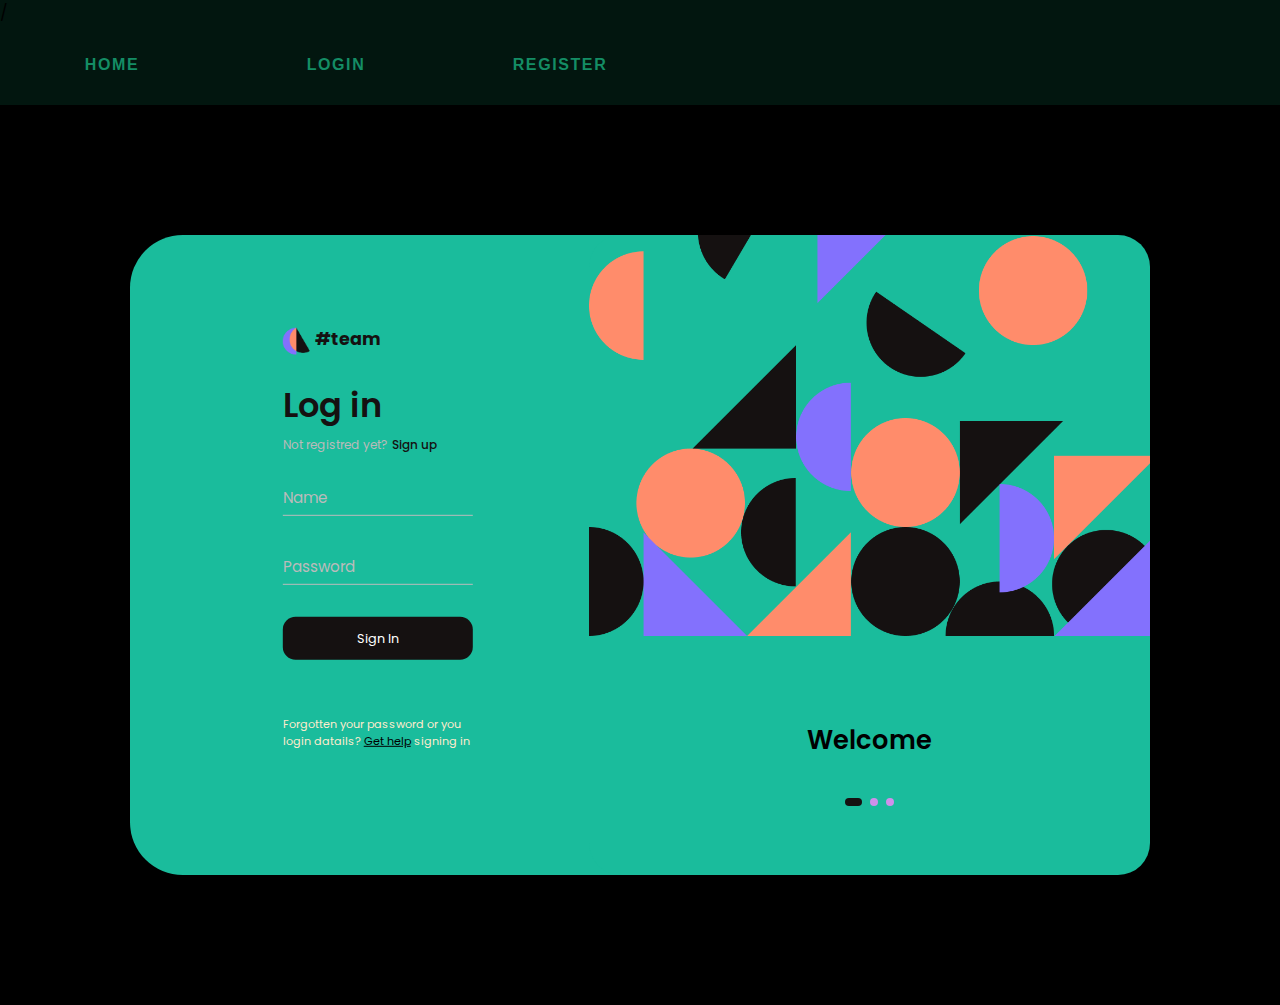
<file: pages/login.html>
<!DOCTYPE html>
<html lang="en">
<head>
    <meta charset="UTF-8"/>
    <meta http-equiv="X-UA-Compatible" content="IE=edge"/>
    <meta name="viewport" content="width=device-width, initial-scale=1.0"/>
    <title>Sign in & Sign up Form</title>
    <link rel="stylesheet" href="../styles/style.css"/>
    /
</head>
<body>
    <ul>
        <li>
            <a href="../index.html">HOME
                <span></span>
                <span></span>
                <span></span>
                <span></span>
            </a>
        </li>

        <li>
            <a href="login.html">LOGIN


                <span></span>
                <span></span>
                <span></span>
                <span></span>
            </a>
        </li>
        <li>
            <a href="register.html">REGISTER
                <span></span>
                <span></span>
                <span></span>
                <span></span>
            </a>
        </li>
    </ul>

    <main>
        <div class="box">
            <div class="inner-box">
                <div class="forms-wrap">
                    <form action="../index.html" autocomplete="off" class="sign-in-form">
                        <div class="logo">
                            <img src="../imgs/logo.png" alt="easyclass"/>
                            <h4>#team</h4>
                        </div>

                        <div class="heading">
                            <h2>Log in</h2>
                            <h6>Not registred yet?</h6>
                            <a href="#" class="toggle">Sign up</a>
                        </div>

                        <div class="actual-form">
                            <div class="input-wrap">
                                <input
                                        type="text"
                                        minlength="4"
                                        class="input-field"
                                        autocomplete="off"
                                        required
                                />
                                <label>Name</label>
                            </div>

                            <div class="input-wrap">
                                <input
                                        type="password"
                                        minlength="4"
                                        class="input-field"
                                        autocomplete="off"
                                        required
                                />
                                <label>Password</label>
                            </div>

                            <input type="submit" value="Sign In" class="sign-btn"/>

                            <p class="text">
                                Forgotten your password or you login datails?
                                <a href="#">Get help</a> signing in
                            </p>
                        </div>
                    </form>
                    <form action="../index.html" autocomplete="off" class="sign-up-form">
                        <div class="logo">
                            <img src="../imgs/logo.png" alt="easyclass"/>
                            <h4>#team</h4>
                        </div>

                        <div class="heading">
                            <h2>Get Started</h2>
                            <h6>Already have an account?</h6>
                            <a href="#" class="toggle">Sign in</a>
                        </div>

                        <div class="actual-form">
                            <div class="input-wrap">
                                <input
                                        type="text"
                                        minlength="4"
                                        class="input-field"
                                        autocomplete="off"
                                        required
                                />
                                <label>Name</label>
                            </div>

                            <div class="input-wrap">
                                <input
                                        type="email"
                                        class="input-field"
                                        autocomplete="off"
                                        required
                                />
                                <label>Email</label>
                            </div>

                            <div class="input-wrap">
                                <input
                                        type="password"
                                        minlength="4"
                                        class="input-field"
                                        autocomplete="off"
                                        required
                                />
                                <label>Password</label>
                            </div>

                            <input type="submit" value="Sign Up" class="sign-btn"/>

                            <p class="text">
                                By signing up, I agree to the
                                <a href="#">Terms of Services</a> and
                                <a href="#">Privacy Policy</a>
                            </p>
                        </div>
                    </form>
                </div>


            </div>

            <div class="carousel">
                <div class="images-wrapper">
                    <img src="../imgs/image1.png" class="image img-1 show" alt=""/>
                    <img src="../imgs/image2.png" class="image img-2" alt=""/>
                    <img src="../imgs/image1.png" class="image img-3" alt=""/>
                </div>

                <div class="text-slider">
                    <div class="text-wrap">
                        <div class="text-group">
                            <h2>Welcome</h2>
                            <h2>Share your thoughts</h2>
                            <h2>Create your first note</h2>
                        </div>
                    </div>

                    <div class="bullets">
                        <span class="active" data-value="1"></span>
                        <span data-value="2"></span>
                        <span data-value="3"></span>
                    </div>
                </div>
            </div>
        </div>
    </main>


    <script src="../scripts/apl.js"></script>
</body>
</html>
</file>
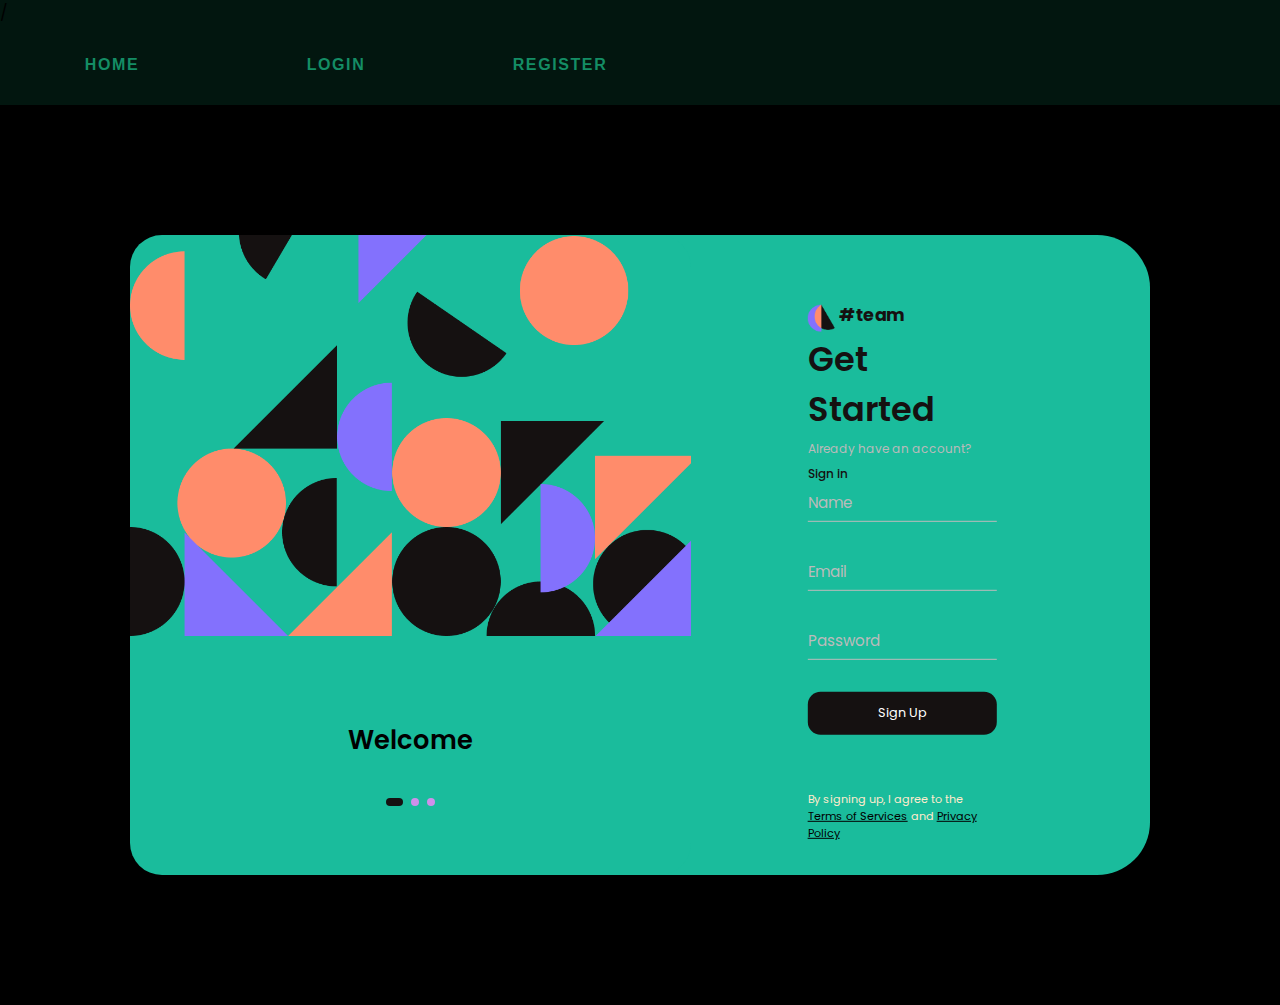
<file: pages/register.html>
<!DOCTYPE html>
<html lang="en">
<head>
    <meta charset="UTF-8"/>
    <meta http-equiv="X-UA-Compatible" content="IE=edge"/>
    <meta name="viewport" content="width=device-width, initial-scale=1.0"/>
    <title>Sign in & Sign up Form</title>
    <link rel="stylesheet" href="../styles/style.css"/>
    /
</head>
<body>
    <ul>
        <li>
            <a href="../index.html">HOME
                <span></span>
                <span></span>
                <span></span>
                <span></span>
            </a>
        </li>

        <li>
            <a href="login.html">LOGIN


                <span></span>
                <span></span>
                <span></span>
                <span></span>
            </a>
        </li>
        <li>
            <a href="#">REGISTER
                <span></span>
                <span></span>
                <span></span>
                <span></span>
            </a>
        </li>
    </ul>
    <main class="sign-up-mode">
        <div class="box">
            <div class="inner-box">
                <div class="forms-wrap">
                    <form action="../index.html" autocomplete="off" class="sign-in-form">
                        <div class="logo">
                            <img src="../imgs/logo.png" alt="easyclass"/>
                            <h4>#team</h4>
                        </div>

                        <div class="heading">
                            <h2>Log in</h2>
                            <h6>Not registred yet?</h6>
                            <a href="#" class="toggle">Sign up</a>
                        </div>

                        <div class="actual-form">
                            <div class="input-wrap">
                                <input
                                        type="text"
                                        minlength="4"
                                        class="input-field"
                                        autocomplete="off"
                                        required
                                />
                                <label>Name</label>
                            </div>

                            <div class="input-wrap">
                                <input
                                        type="password"
                                        minlength="4"
                                        class="input-field"
                                        autocomplete="off"
                                        required
                                />
                                <label>Password</label>
                            </div>

                            <input type="submit" value="Sign In" class="sign-btn"/>

                            <p class="text">
                                Forgotten your password or you login datails?
                                <a href="#">Get help</a> signing in
                            </p>
                        </div>
                    </form>
                    <form action="../index.html" autocomplete="off" class="sign-up-form">
                        <div class="logo">
                            <img src="../imgs/logo.png" alt="easyclass"/>
                            <h4>#team</h4>
                        </div>

                        <div class="heading">
                            <h2>Get Started</h2>
                            <h6>Already have an account?</h6>
                            <a href="#" class="toggle">Sign in</a>
                        </div>

                        <div class="actual-form">
                            <div class="input-wrap">
                                <input
                                        type="text"
                                        minlength="4"
                                        class="input-field"
                                        autocomplete="off"
                                        required
                                />
                                <label>Name</label>
                            </div>

                            <div class="input-wrap">
                                <input
                                        type="email"
                                        class="input-field"
                                        autocomplete="off"
                                        required
                                />
                                <label>Email</label>
                            </div>

                            <div class="input-wrap">
                                <input
                                        type="password"
                                        minlength="4"
                                        class="input-field"
                                        autocomplete="off"
                                        required
                                />
                                <label>Password</label>
                            </div>

                            <input type="submit" value="Sign Up" class="sign-btn"/>

                            <p class="text">
                                By signing up, I agree to the
                                <a href="#">Terms of Services</a> and
                                <a href="#">Privacy Policy</a>
                            </p>
                        </div>
                    </form>
                </div>


            </div>

            <div class="carousel">
                <div class="images-wrapper">
                    <img src="../imgs/image1.png" class="image img-1 show" alt=""/>
                    <img src="../imgs/image2.png" class="image img-2" alt=""/>
                    <img src="../imgs/image1.png" class="image img-3" alt=""/>
                </div>

                <div class="text-slider">
                    <div class="text-wrap">
                        <div class="text-group">
                            <h2>Welcome</h2>
                            <h2>Share your thoughts</h2>
                            <h2>Create your first note</h2>
                        </div>
                    </div>

                    <div class="bullets">
                        <span class="active" data-value="1"></span>
                        <span data-value="2"></span>
                        <span data-value="3"></span>
                    </div>
                </div>
            </div>
        </div>
    </main>

    <!-- Javascript file -->

    <script src="../scripts/apl.js"></script>
</body>
</html>
</file>
<file: styles/style.css>
@import url("https://fonts.googleapis.com/css2?family=Poppins:wght@100;200;300;400;500;600;700;800&display=swap");
@import url("https://fonts.googleapis.com/css2?family=Poppins:wght@200;300;400;500;600;700;800&display=swap");
@import url("https://fonts.googleapis.com/css2?family=Poppins:wght@200;300;400;500;600;700;800&display=swap");

body {
    background-color: rgb(0, 12, 8);
}

* {
    margin: 0;
    padding: 0;
    box-sizing: border-box;
}

body,
input,
textarea {
    font-family: "Poppins", sans-serif;
}

.container {
    position: relative;
    width: 100%;
    min-height: 100vh;
    padding: 2rem;
    background-color: #000000;
    overflow: hidden;
    display: flex;
    align-items: center;
    justify-content: center;
}

.form {
    width: 100%;
    max-width: 820px;
    background-color: rgb(0, 0, 0);
    border-radius: 10px;
    box-shadow: 0 0 20px 1px rgba(26, 102, 2, 0.1);
    z-index: 1000;
    overflow: hidden;
    display: grid;
    grid-template-columns: repeat(2, 1fr);
}

.contact-form {
    background-color: #1abc9c;
    position: relative;
}

.circle {
    border-radius: 50%;
    background: linear-gradient(135deg, transparent 20%, #149279);
    position: absolute;
}

.circle.one {
    width: 130px;
    height: 130px;
    top: 130px;
    right: -40px;
}

.circle.two {
    width: 80px;
    height: 80px;
    top: 10px;
    right: 30px;
}

.contact-form:before {
    content: "";
    position: absolute;
    width: 26px;
    height: 26px;
    background-color: #1abc9c;
    transform: rotate(45deg);
    top: 50px;
    left: -13px;
}

form {
    padding: 2.3rem 2.2rem;
    z-index: 10;
    overflow: hidden;
    position: relative;
}

.title {
    color: rgb(0, 0, 0);
    font-weight: 500;
    font-size: 1.5rem;
    line-height: 1;
    margin-bottom: 0.7rem;
}

.input-container {
    position: relative;
    margin: 1rem 0;
}

.input {
    width: 100%;
    outline: none;
    border: 2px solid #000000;
    background: none;
    padding: 0.6rem 1.2rem;
    color: rgb(0, 0, 0);
    font-weight: 500;
    font-size: 0.95rem;
    letter-spacing: 0.5px;
    border-radius: 25px;
    transition: 0.3s;
}

textarea.input {
    padding: 0.8rem 1.2rem;
    min-height: 150px;
    border-radius: 22px;
    resize: none;
    overflow-y: auto;
}

.input-container label {
    position: absolute;
    top: 50%;
    left: 15px;
    transform: translateY(-50%);
    padding: 0 0.4rem;
    color: #000000;
    font-size: 0.9rem;
    font-weight: 400;
    pointer-events: none;
    z-index: 1000;
    transition: 0.5s;
}

.input-container.textarea label {
    top: 1rem;
    transform: translateY(0);
}

.btn {
    padding: 0.6rem 1.3rem;
    background-color: rgb(0, 0, 0);
    border: 2px solid #000000;
    font-size: 0.95rem;
    color: #1abc9c;
    line-height: 1;
    border-radius: 25px;
    outline: none;
    cursor: pointer;
    transition: 0.3s;
    margin: 0;
}

.btn:hover {
    background-color: transparent;
    color: rgb(0, 0, 0);
}

.input-container span {
    position: absolute;
    top: 0;
    left: 25px;
    transform: translateY(-50%);
    font-size: 0.8rem;
    padding: 0 0.4rem;
    color: transparent;
    pointer-events: none;
    z-index: 500;
}

.input-container span:before,
.input-container span:after {
    content: "";
    position: absolute;
    width: 10%;
    opacity: 0;
    transition: 0.3s;
    height: 5px;
    background-color: #1abc9c;
    top: 50%;
    transform: translateY(-50%);
}

.input-container span:before {
    left: 50%;
}

.input-container span:after {
    right: 50%;
}

.input-container.focus label {
    top: 0;
    transform: translateY(-50%);
    left: 25px;
    font-size: 0.8rem;
}

.input-container.focus span:before,
.input-container.focus span:after {
    width: 50%;
    opacity: 1;
}

.contact-info {
    padding: 2.3rem 2.2rem;
    position: relative;
}

.contact-info .title {
    color: #1abc9c;
}

.text {
    color: #333;
    margin: 1.5rem 0 2rem 0;
}

.information {
    display: flex;
    color: #555;
    margin: 0.7rem 0;
    align-items: center;
    font-size: 0.95rem;
}

.icon {
    width: 28px;
    margin-right: 0.7rem;
}

.social-media {
    padding: 2rem 0 0 0;
}

.social-media p {
    color: #333;
}

.social-icons {
    display: flex;
    margin-top: 0.5rem;
}

.social-icons a {
    width: 35px;
    height: 35px;
    border-radius: 5px;
    background: linear-gradient(45deg, #1abc9c, #149279);
    color: rgb(0, 0, 0);
    text-align: center;
    line-height: 35px;
    margin-right: 0.5rem;
    transition: 0.3s;
}

.social-icons a:hover {
    transform: scale(1.05);
}

.contact-info:before {
    content: "";
    position: absolute;
    width: 110px;
    height: 100px;
    border: 22px solid #1abc9c;
    border-radius: 50%;
    bottom: -77px;
    right: 50px;
    opacity: 0.3;
}

.big-circle {
    position: absolute;
    width: 500px;
    height: 500px;
    border-radius: 50%;
    background: linear-gradient(to bottom, #1cd4af, #159b80);
    bottom: 50%;
    right: 50%;
    transform: translate(-40%, 38%);
}

.big-circle:after {
    content: "";
    position: absolute;
    width: 360px;
    height: 360px;
    background-color: #050101;
    border-radius: 50%;
    top: calc(50% - 180px);
    left: calc(50% - 180px);
}

.square {
    position: absolute;
    height: 400px;
    top: 50%;
    left: 50%;
    transform: translate(181%, 11%);
    opacity: 0.2;
}

@media (max-width: 850px) {
    .form {
        grid-template-columns: 1fr;
    }

    .contact-info:before {
        bottom: initial;
        top: -75px;
        right: 65px;
        transform: scale(0.95);
    }

    .contact-form:before {
        top: -13px;
        left: initial;
        right: 70px;
    }

    .square {
        transform: translate(140%, 43%);
        height: 350px;
    }

    .big-circle {
        bottom: 75%;
        transform: scale(0.9) translate(-40%, 30%);
        right: 50%;
    }

    .text {
        margin: 1rem 0 1.5rem 0;
    }

    .social-media {
        padding: 1.5rem 0 0 0;
    }
}

@media (max-width: 480px) {
    .container {
        padding: 1.5rem;
    }

    .contact-info:before {
        display: none;
    }

    .square,
    .big-circle {
        display: none;
    }

    form,
    .contact-info {
        padding: 1.7rem 1.6rem;
    }

    .text,
    .information,
    .social-media p {
        font-size: 0.8rem;
    }

    .title {
        font-size: 1.15rem;
    }

    .social-icons a {
        width: 30px;
        height: 30px;
        line-height: 30px;
    }

    .icon {
        width: 23px;
    }

    .input {
        padding: 0.45rem 1.2rem;
    }

    .btn {
        padding: 0.45rem 1.2rem;
    }
}

body {
    background-color: rgb(2, 22, 15);
    margin: 0;
}

ul {
    list-style-type: none;
    margin: 0;
    padding: 0;
    display: flex;
}

ul li a {
    --c: rgb(20, 141, 101);
    color: var(--c);
    font-size: 16px;
    border-radius: 0.5em;
    width: 12em;
    height: 3em;
    text-transform: uppercase;
    font-weight: bold;
    font-family: sans-serif;
    letter-spacing: 0.1em;
    text-align: center;
    line-height: 3em;
    position: relative;
    overflow: hidden;
    z-index: 1;
    transition: 0.5s;
    margin: 1em;
    float: left;
    text-decoration: none;
}

ul li span {
    position: absolute;
    width: 25%;
    height: 100%;
    background-color: var(--c);
    transform: translateY(150%);
    border-radius: 50%;
    left: calc((var(--n) - 1) * 25%);
    transition: 0.5s;
    transition-delay: calc((var(--n) - 1) * 0.1s);
    z-index: -1;
}

ul li a:hover {
    color: black;
}

ul li a:hover span {
    transform: translateY(0) scale(2);
}

ul li a span:nth-child(1) {
    --n: 1;
}

ul li a span:nth-child(2) {
    --n: 2;
}

ul li a span:nth-child(3) {
    --n: 3;
}

ul li a span:nth-child(4) {
    --n: 4;
}

*,
*::before,
*::after {
    padding: 0;
    margin: 0;
    box-sizing: border-box;
}

body,
input {
    font-family: "Poppins", sans-serif;
}

main {
    width: 100%;
    min-height: 100vh;
    overflow: hidden;
    background-color: #ff8c6b;
    padding: 2rem;
    display: flex;
    align-items: center;
    justify-content: center;
}

.box {
    position: relative;
    width: 100%;
    max-width: 1020px;
    height: 640px;
    background-color: #fff;
    border-radius: 3.3rem;
    box-shadow: 0 60px 40px -30px rgba(0, 0, 0, 0.27);
}

.inner-box {
    position: absolute;
    width: calc(100% - 4.1rem);
    height: calc(100% - 4.1rem);
    top: 50%;
    left: 50%;
    transform: translate(-50%, -50%);
}

.forms-wrap {
    position: absolute;
    height: 100%;
    width: 45%;
    top: 0;
    left: 0;
    display: grid;
    grid-template-columns: 1fr;
    grid-template-rows: 1fr;
    transition: 0.8s ease-in-out;
}

form {
    max-width: 260px;
    width: 100%;
    margin: 0 auto;
    height: 100%;
    display: flex;
    flex-direction: column;
    justify-content: space-evenly;
    grid-column: 1 / 2;
    grid-row: 1 / 2;
    transition: opacity 0.02s 0.4s;
}

form.sign-up-form {
    opacity: 0;
    pointer-events: none;
}

.logo {
    display: flex;
    align-items: center;
}

.logo img {
    width: 27px;
    margin-right: 0.3rem;
}

.logo h4 {
    font-size: 1.1rem;
    margin-top: -9px;
    letter-spacing: -0.5px;
    color: #151111;
}

.heading h2 {
    font-size: 2.1rem;
    font-weight: 600;
    color: #151111;
}

.heading h6 {
    color: #bababa;
    font-weight: 400;
    font-size: 0.75rem;
    display: inline;
}

.toggle {
    color: #151111;
    text-decoration: none;
    font-size: 0.75rem;
    font-weight: 500;
    transition: 0.3s;
}

.toggle:hover {
    color: #2512a1;
}

.input-wrap {
    position: relative;
    height: 37px;
    margin-bottom: 2rem;
}

.input-field {
    position: absolute;
    width: 100%;
    height: 100%;
    background: none;
    border: none;
    outline: none;
    border-bottom: 1px solid #bbb;
    padding: 0;
    font-size: 0.95rem;
    color: #151111;
    transition: 0.4s;
}

label {
    position: absolute;
    left: 0;
    top: 50%;
    transform: translateY(-50%);
    font-size: 0.95rem;
    color: #bbb;
    pointer-events: none;
    transition: 0.4s;
}

.input-field.active {
    border-bottom-color: #151111;
}

.input-field.active + label {
    font-size: 0.75rem;
    top: -2px;
}

.sign-btn {
    display: inline-block;
    width: 100%;
    height: 43px;
    background-color: #151111;
    color: #fff;
    border: none;
    cursor: pointer;
    border-radius: 0.8rem;
    font-size: 0.8rem;
    margin-bottom: 2rem;
    transition: 0.3s;
}

.sign-btn:hover {
    background-color: #088f88;
}

.text {
    color: #bbb;
    font-size: 0.7rem;
}

.text a {
    color: #bbb;
    transition: 0.3s;
}

.text a:hover {
    color: #8371fd;
}

main.sign-up-mode form.sign-in-form {
    opacity: 0;
    pointer-events: none;
}

main.sign-up-mode form.sign-up-form {
    opacity: 1;
    pointer-events: all;
}

main.sign-up-mode .forms-wrap {
    left: 55%;
}

main.sign-up-mode .carousel {
    left: 0%;
}

.carousel {
    position: absolute;
    height: 100%;
    width: 55%;
    left: 45%;
    top: 0;
    background-color: #149474;
    border-radius: 2rem;
    display: grid;
    grid-template-rows: auto 1fr;
    padding-bottom: 2rem;
    overflow: hidden;
    transition: 0.8s ease-in-out;
}

.images-wrapper {
    display: grid;
    grid-template-columns: 1fr;
    grid-template-rows: 1fr;
}

.image {
    width: 100%;
    grid-column: 1/2;
    grid-row: 1/2;
    opacity: 0;
    transition: opacity 0.3s, transform 0.5s;
}

.img-1 {
    transform: translate(0, -50px);
}

.img-2 {
    transform: scale(0.4, 0.5);
}

.img-3 {
    transform: scale(0.3) rotate(-20deg);
}

.image.show {
    opacity: 1;
    transform: none;
}

.text-slider {
    display: flex;
    align-items: center;
    justify-content: center;
    flex-direction: column;
}

.text-wrap {
    max-height: 2.2rem;
    overflow: hidden;
    margin-bottom: 2.5rem;
}

.text-group {
    display: flex;
    flex-direction: column;
    text-align: center;
    transform: translateY(0);
    transition: 0.5s;
}

.text-group h2 {
    line-height: 2.2rem;
    font-weight: 600;
    font-size: 1.6rem;
}

.bullets {
    display: flex;
    align-items: center;
    justify-content: center;
}

.bullets span {
    display: block;
    width: 0.5rem;
    height: 0.5rem;
    background-color: rgb(18, 201, 116);
    margin: 0 0.25rem;
    border-radius: 50%;
    cursor: pointer;
    transition: 0.3s;
}

.bullets span.active {
    width: 1.1rem;
    background-color: #151111;
    border-radius: 1rem;
}

@media (max-width: 850px) {
    .box {
        height: auto;
        max-width: 550px;
        overflow: hidden;
    }

    .inner-box {
        position: static;
        transform: none;
        width: revert;
        height: revert;
        padding: 2rem;
    }

    .forms-wrap {
        position: revert;
        width: 100%;
        height: auto;
    }

    form {
        max-width: revert;
        padding: 1.5rem 2.5rem 2rem;
        transition: transform 0.8s ease-in-out, opacity 0.45s linear;
    }

    .heading {
        margin: 2rem 0;
    }

    form.sign-up-form {
        transform: translateX(100%);
    }

    main.sign-up-mode form.sign-in-form {
        transform: translateX(-100%);
    }

    main.sign-up-mode form.sign-up-form {
        transform: translateX(0%);
    }

    .carousel {
        position: revert;
        height: auto;
        width: 100%;
        padding: 3rem 2rem;
        display: flex;
    }

    .images-wrapper {
        display: none;
    }

    .text-slider {
        width: 100%;
    }
}

@media (max-width: 530px) {
    main {
        padding: 1rem;
    }

    .box {
        border-radius: 2rem;
    }

    .inner-box {
        padding: 1rem;
    }

    .carousel {
        padding: 1.5rem 1rem;
        border-radius: 1.6rem;
    }

    .text-wrap {
        margin-bottom: 1rem;
    }

    .text-group h2 {
        font-size: 1.2rem;
    }

    form {
        padding: 1rem 2rem 1.5rem;
    }
}

*,
*::before,
*::after {
    padding: 0;
    margin: 0;
    box-sizing: border-box;
}

body,
input {
    font-family: "Poppins", sans-serif;
}

main {
    width: 100%;
    min-height: 100vh;
    overflow: hidden;
    background-color: #000000;
    padding: 2rem;
    display: flex;
    align-items: center;
    justify-content: center;
}

.box {
    position: relative;
    width: 100%;
    max-width: 1020px;
    height: 640px;
    background-color: #1abc9c;
    border-radius: 3.3rem;
    box-shadow: 0 60px 40px -30px rgba(0, 0, 0, 0.27);
}

.inner-box {
    position: absolute;
    width: calc(100% - 4.1rem);
    height: calc(100% - 4.1rem);
    top: 50%;
    left: 50%;
    transform: translate(-50%, -50%);
}

.forms-wrap {
    position: absolute;
    height: 100%;
    width: 45%;
    top: 0;
    left: 0;
    display: grid;
    grid-template-columns: 1fr;
    grid-template-rows: 1fr;
    transition: 0.8s ease-in-out;
}

form {
    max-width: 260px;
    width: 100%;
    margin: 0 auto;
    height: 100%;
    display: flex;
    flex-direction: column;
    justify-content: space-evenly;
    grid-column: 1 / 2;
    grid-row: 1 / 2;
    transition: opacity 0.02s 0.4s;
}

form.sign-up-form {
    opacity: 0;
    pointer-events: none;
}

.logo {
    display: flex;
    align-items: center;
}

.logo img {
    width: 27px;
    margin-right: 0.3rem;
}

.logo h4 {
    font-size: 1.1rem;
    margin-top: -9px;
    letter-spacing: -0.5px;
    color: #151111;
}

.heading h2 {
    font-size: 2.1rem;
    font-weight: 600;
    color: #151111;
}

.heading h6 {
    color: #bababa;
    font-weight: 400;
    font-size: 0.75rem;
    display: inline;
}

.toggle {
    color: #151111;
    text-decoration: none;
    font-size: 0.75rem;
    font-weight: 500;
    transition: 0.3s;
}

.toggle:hover {
    color: #8371fd;
}

.input-wrap {
    position: relative;
    height: 37px;
    margin-bottom: 2rem;
}

.input-field {
    position: absolute;
    width: 100%;
    height: 100%;
    background: none;
    border: none;
    outline: none;
    border-bottom: 1px solid #bbb;
    padding: 0;
    font-size: 0.95rem;
    color: #151111;
    transition: 0.4s;
}

label {
    position: absolute;
    left: 0;
    top: 50%;
    transform: translateY(-50%);
    font-size: 0.95rem;
    color: #bbb;
    pointer-events: none;
    transition: 0.4s;
}

.input-field.active {
    border-bottom-color: #151111;
}

.input-field.active + label {
    font-size: 0.75rem;
    top: -2px;
}

.sign-btn {
    display: inline-block;
    width: 100%;
    height: 43px;
    background-color: #151111;
    color: #fff;
    border: none;
    cursor: pointer;
    border-radius: 0.8rem;
    font-size: 0.8rem;
    margin-bottom: 2rem;
    transition: 0.3s;
}

.sign-btn:hover {
    background-color: #8371fd;
}

.text {
    color: blanchedalmond;
    font-size: 0.7rem;
}

.text a {
    color: #000000;
    transition: 0.3s;
}

.text a:hover {
    color: black;
}

main.sign-up-mode form.sign-in-form {
    opacity: 0;
    pointer-events: none;
}

main.sign-up-mode form.sign-up-form {
    opacity: 1;
    pointer-events: all;
}

main.sign-up-mode .forms-wrap {
    left: 55%;
}

main.sign-up-mode .carousel {
    left: 0;
}

.carousel {
    position: absolute;
    height: 100%;
    width: 55%;
    left: 45%;
    top: 0;
    background-color: #1abc9c;
    border-radius: 2rem;
    display: grid;
    grid-template-rows: auto 1fr;
    padding-bottom: 2rem;
    overflow: hidden;
    transition: 0.8s ease-in-out;
}

.images-wrapper {
    display: grid;
    grid-template-columns: 1fr;
    grid-template-rows: 1fr;
}

.image {
    width: 100%;
    grid-column: 1/2;
    grid-row: 1/2;
    opacity: 0;
    transition: opacity 0.3s, transform 0.5s;
}

.img-1 {
    transform: translate(0, -50px);
}

.img-2 {
    transform: scale(0.4, 0.5);
}

.img-3 {
    transform: scale(0.3) rotate(-20deg);
}

.image.show {
    opacity: 1;
    transform: none;
}

.text-slider {
    display: flex;
    align-items: center;
    justify-content: center;
    flex-direction: column;
}

.text-wrap {
    max-height: 2.2rem;
    overflow: hidden;
    margin-bottom: 2.5rem;
}

.text-group {
    display: flex;
    flex-direction: column;
    text-align: center;
    transform: translateY(0);
    transition: 0.5s;
}

.text-group h2 {
    line-height: 2.2rem;
    font-weight: 600;
    font-size: 1.6rem;
}

.bullets {
    display: flex;
    align-items: center;
    justify-content: center;
}

.bullets span {
    display: block;
    width: 0.5rem;
    height: 0.5rem;
    background-color: #ce90eb;
    margin: 0 0.25rem;
    border-radius: 50%;
    cursor: pointer;
    transition: 0.3s;
}

.bullets span.active {
    width: 1.1rem;
    background-color: #151111;
    border-radius: 1rem;
}

@media (max-width: 850px) {
    .box {
        height: auto;
        max-width: 550px;
        overflow: hidden;
    }

    .inner-box {
        position: static;
        transform: none;
        width: revert;
        height: revert;
        padding: 2rem;
    }

    .forms-wrap {
        position: revert;
        width: 100%;
        height: auto;
    }

    form {
        max-width: revert;
        padding: 1.5rem 2.5rem 2rem;
        transition: transform 0.8s ease-in-out, opacity 0.45s linear;
    }

    .heading {
        margin: 2rem 0;
    }

    form.sign-up-form {
        transform: translateX(100%);
    }

    main.sign-up-mode form.sign-in-form {
        transform: translateX(-100%);
    }

    main.sign-up-mode form.sign-up-form {
        transform: translateX(0%);
    }

    .carousel {
        position: revert;
        height: auto;
        width: 100%;
        padding: 3rem 2rem;
        display: flex;
    }

    .images-wrapper {
        display: none;
    }

    .text-slider {
        width: 100%;
    }
}

@media (max-width: 530px) {
    main {
        padding: 1rem;
    }

    .box {
        border-radius: 2rem;
    }

    .inner-box {
        padding: 1rem;
    }

    .carousel {
        padding: 1.5rem 1rem;
        border-radius: 1.6rem;
    }

    .text-wrap {
        margin-bottom: 1rem;
    }

    .text-group h2 {
        font-size: 1.2rem;
    }

    form {
        padding: 1rem 2rem 1.5rem;
    }
}
</file>
